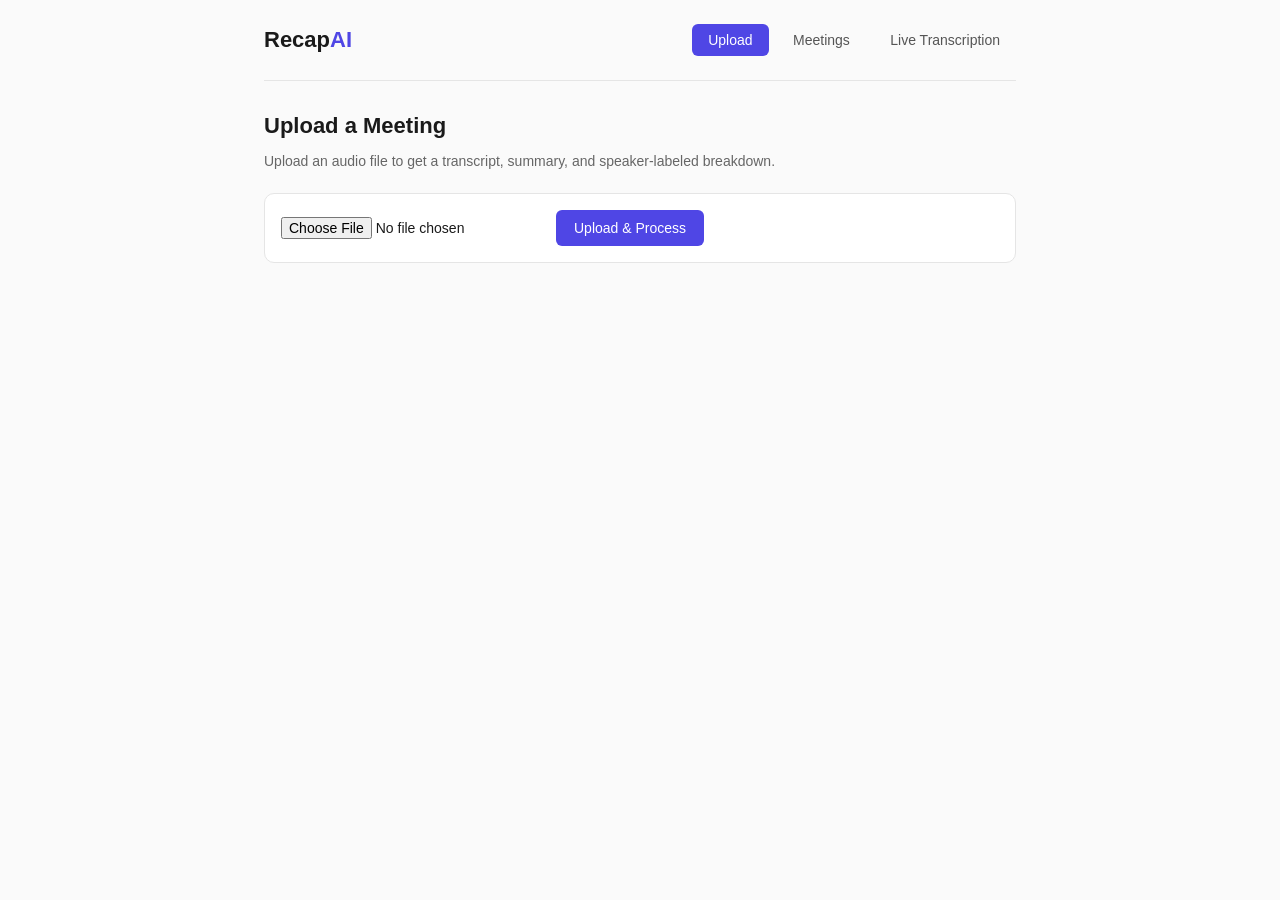
<file: frontend/index.html>
<!DOCTYPE html>
<html lang="en">
<head>
    <meta charset="UTF-8">
    <title>Recap AI</title>
    <link rel="stylesheet" href="style.css">
</head>
<body>
    <header>
        <div class="logo">Recap<span>AI</span></div>
        <nav>
            <button id="navUpload" class="active">Upload</button>
            <button id="navMeetings">Meetings</button>
            <button id="navLive">Live Transcription</button>
        </nav>
    </header>

    <main>
        <!-- Upload View -->
        <section id="uploadView" class="view">
            <h2>Upload a Meeting</h2>
            <p class="subtext">Upload an audio file to get a transcript, summary, and speaker-labeled breakdown.</p>

            <div class="card upload-card">
                <input type="file" id="audioFile" accept="audio/*">
                <button id="uploadBtn" class="primary-btn">Upload & Process</button>
            </div>
            <p id="uploadStatus" class="status-text"></p>
        </section>

        <!-- Meetings List View -->
        <section id="meetingsView" class="view hidden">
            <h2>Your Meetings</h2>
            <p class="subtext">Select a meeting to view its transcript, summary, or ask a question.</p>
            <ul id="meetingsList" class="meetings-list"></ul>
        </section>

        <!-- Meeting Detail View -->
        <section id="detailView" class="view hidden">
            <button id="backFromDetail" class="back-btn">← Back to Meetings</button>
            <button id="deleteMeetingBtn" class="delete-btn">Delete Meeting</button>
            <h2 id="detailTitle">Meeting</h2>

            <div class="tabs">
                <button class="tab-btn active" data-tab="transcript">Transcript</button>
                <button class="tab-btn" data-tab="summary">Summary</button>
                <button class="tab-btn" data-tab="search">Search</button>
                <button class="tab-btn" data-tab="ask">Ask</button>
            </div>

            <div id="tab-transcript" class="tab-content">
                <div id="transcriptOutput" class="output-box">Loading transcript...</div>
            </div>

            <div id="tab-summary" class="tab-content hidden">
                <div id="summaryOutput" class="output-box">Loading summary...</div>
            </div>

            <div id="tab-search" class="tab-content hidden">
                <div class="card">
                    <input type="text" id="searchInput" placeholder="Search keyword, e.g. 'budget'">
                    <button id="searchBtn" class="primary-btn">Search</button>
                </div>
                <div id="searchOutput" class="output-box"></div>
            </div>

            <div id="tab-ask" class="tab-content hidden">
                <div class="card">
                    <input type="text" id="askInput" placeholder="Ask something about this meeting...">
                    <button id="askBtn" class="primary-btn">Ask</button>
                </div>
                <div id="askOutput" class="output-box"></div>
            </div>
        </section>

        <!-- Live Transcription View -->
        <section id="liveView" class="view hidden">
            <button id="backFromLive" class="back-btn">← Back</button>
            <h2>Live Transcription</h2>
            <iframe src="live.html" id="liveFrame"></iframe>
        </section>
    </main>

    <script src="app.js"></script>
</body>
</html>
</file>
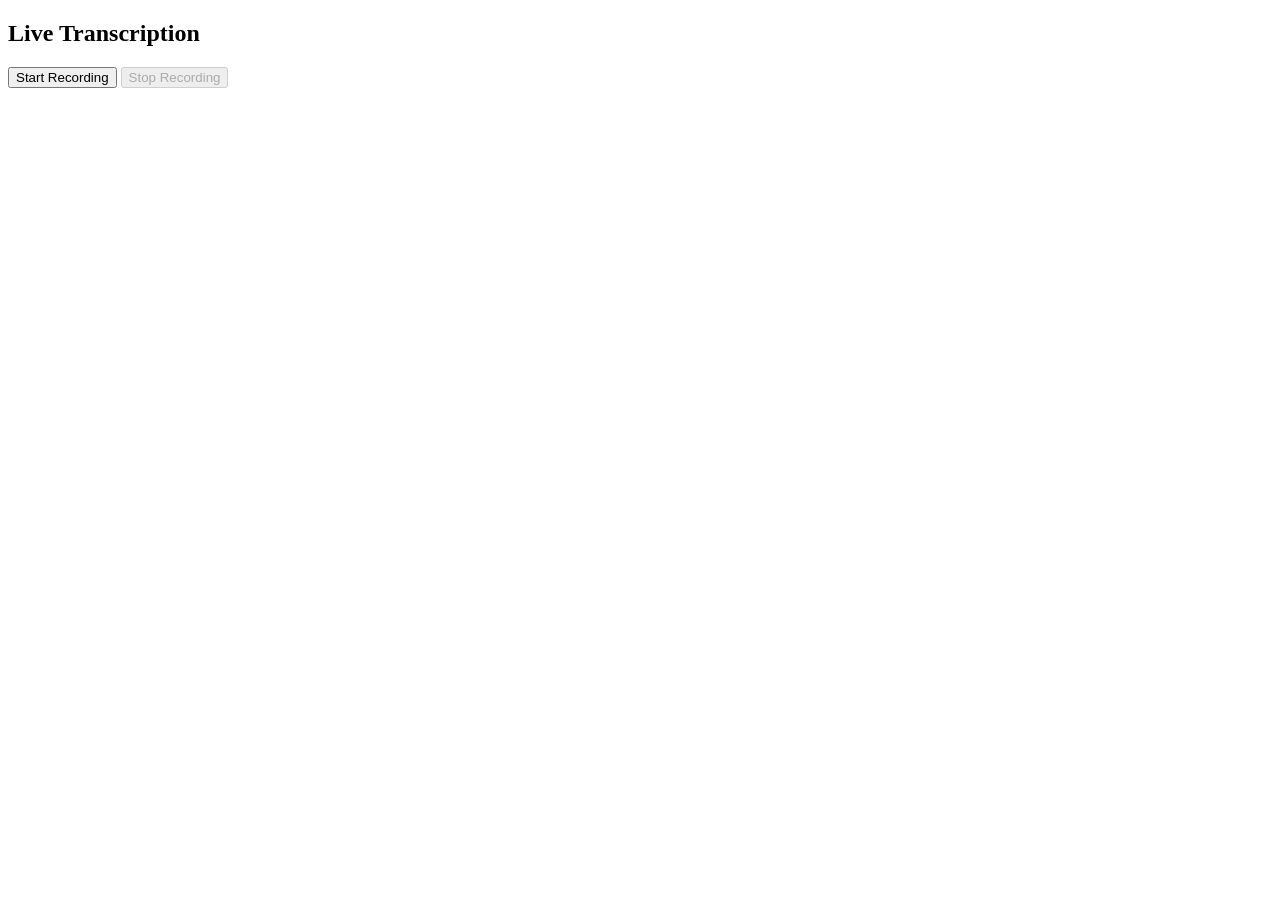
<file: frontend/live.html>
<!DOCTYPE html>
<html>
<head>
    <title>Recap AI - Live Transcription</title>
</head>
<body>
    <h2>Live Transcription</h2>
    <button id="startBtn">Start Recording</button>
    <button id="stopBtn" disabled>Stop Recording</button>
    <p id="transcript"></p>

    <script>
        let ws;
        let stream;
        let isRecording = false;

        function recordChunk() {
            const recorder = new MediaRecorder(stream, { mimeType: "audio/webm" });
            let chunks = [];

            recorder.ondataavailable = (event) => {
                if (event.data.size > 0) chunks.push(event.data);
            };

            recorder.onstop = () => {
                const blob = new Blob(chunks, { type: "audio/webm" });
                if (ws.readyState === WebSocket.OPEN) {
                    ws.send(blob);
                }
                if (isRecording) recordChunk();
            };

            recorder.start();
            setTimeout(() => recorder.stop(), 10000); // 10-second independent chunks
        }

        document.getElementById("startBtn").onclick = async () => {
            stream = await navigator.mediaDevices.getUserMedia({ audio: true });
            ws = new WebSocket("ws://127.0.0.1:8000/ws/live-transcribe");

            ws.onmessage = (event) => {
                document.getElementById("transcript").innerText += " " + event.data;
            };

            ws.onopen = () => {
                isRecording = true;
                recordChunk();
            };

            document.getElementById("startBtn").disabled = true;
            document.getElementById("stopBtn").disabled = false;
        };

        document.getElementById("stopBtn").onclick = () => {
            isRecording = false;
            ws.close();
            stream.getTracks().forEach(track => track.stop());
            document.getElementById("startBtn").disabled = false;
            document.getElementById("stopBtn").disabled = true;
        };
    </script>
</body>
</html>
</file>
<file: frontend/style.css>
* {
    box-sizing: border-box;
}

body {
    font-family: -apple-system, BlinkMacSystemFont, "Segoe UI", sans-serif;
    max-width: 800px;
    margin: 0 auto;
    padding: 0 24px 60px;
    color: #1a1a1a;
    background: #fafafa;
}

header {
    display: flex;
    justify-content: space-between;
    align-items: center;
    padding: 24px 0;
    border-bottom: 1px solid #e5e5e5;
    margin-bottom: 32px;
}

.logo {
    font-size: 22px;
    font-weight: 700;
}

.logo span {
    color: #4f46e5;
}

nav button {
    background: none;
    border: none;
    padding: 8px 16px;
    margin-left: 4px;
    font-size: 14px;
    font-weight: 500;
    color: #555;
    cursor: pointer;
    border-radius: 6px;
    transition: background 0.15s, color 0.15s;
}

nav button:hover {
    background: #f0f0f0;
}

nav button.active {
    background: #4f46e5;
    color: white;
}

h2 {
    font-size: 22px;
    margin-bottom: 4px;
}

.subtext {
    color: #666;
    font-size: 14px;
    margin-bottom: 24px;
}

.card {
    display: flex;
    gap: 10px;
    align-items: center;
    background: white;
    border: 1px solid #e5e5e5;
    border-radius: 10px;
    padding: 16px;
    margin-bottom: 16px;
}

.upload-card {
    flex-wrap: wrap;
}

input[type="text"] {
    flex: 1;
    padding: 10px 12px;
    border: 1px solid #ddd;
    border-radius: 6px;
    font-size: 14px;
}

input[type="file"] {
    font-size: 14px;
}

.primary-btn {
    background: #4f46e5;
    color: white;
    border: none;
    padding: 10px 18px;
    border-radius: 6px;
    font-size: 14px;
    font-weight: 500;
    cursor: pointer;
    transition: background 0.15s;
    white-space: nowrap;
}

.primary-btn:hover {
    background: #4338ca;
}

.status-text {
    font-size: 14px;
    color: #444;
}

.meetings-list {
    list-style: none;
    padding: 0;
}

.meetings-list li {
    background: white;
    border: 1px solid #e5e5e5;
    border-radius: 8px;
    padding: 14px 16px;
    margin-bottom: 10px;
    cursor: pointer;
    font-size: 14px;
    font-family: monospace;
    transition: border-color 0.15s, box-shadow 0.15s;
}

.meetings-list li:hover {
    border-color: #4f46e5;
    box-shadow: 0 2px 6px rgba(79, 70, 229, 0.1);
}

.back-btn {
    background: none;
    border: none;
    color: #4f46e5;
    font-size: 14px;
    cursor: pointer;
    margin-bottom: 12px;
    padding: 0;
}

.delete-btn {
    background: none;
    border: 1px solid #dc2626;
    color: #dc2626;
    font-size: 13px;
    padding: 6px 12px;
    border-radius: 6px;
    cursor: pointer;
    float: right;
    transition: background 0.15s;
}

.delete-btn:hover {
    background: #fef2f2;
}

.tabs {
    display: flex;
    gap: 4px;
    border-bottom: 1px solid #e5e5e5;
    margin-bottom: 20px;
    clear: both;
}

.tab-btn {
    background: none;
    border: none;
    padding: 10px 16px;
    font-size: 14px;
    font-weight: 500;
    color: #666;
    cursor: pointer;
    border-bottom: 2px solid transparent;
    margin-bottom: -1px;
}

.tab-btn.active {
    color: #4f46e5;
    border-bottom: 2px solid #4f46e5;
}

.tab-content.hidden {
    display: none;
}

.output-box {
    background: white;
    border: 1px solid #e5e5e5;
    border-radius: 8px;
    padding: 16px;
    font-size: 14px;
    line-height: 1.6;
    white-space: pre-wrap;
    min-height: 60px;
}

#liveFrame {
    width: 100%;
    height: 500px;
    border: 1px solid #e5e5e5;
    border-radius: 10px;
}

.view.hidden {
    display: none;
}

.spinner {
    display: inline-block;
    width: 14px;
    height: 14px;
    border: 2px solid #ddd;
    border-top-color: #4f46e5;
    border-radius: 50%;
    animation: spin 0.6s linear infinite;
    margin-right: 8px;
    vertical-align: middle;
}

@keyframes spin {
    to { transform: rotate(360deg); }
}
</file>
